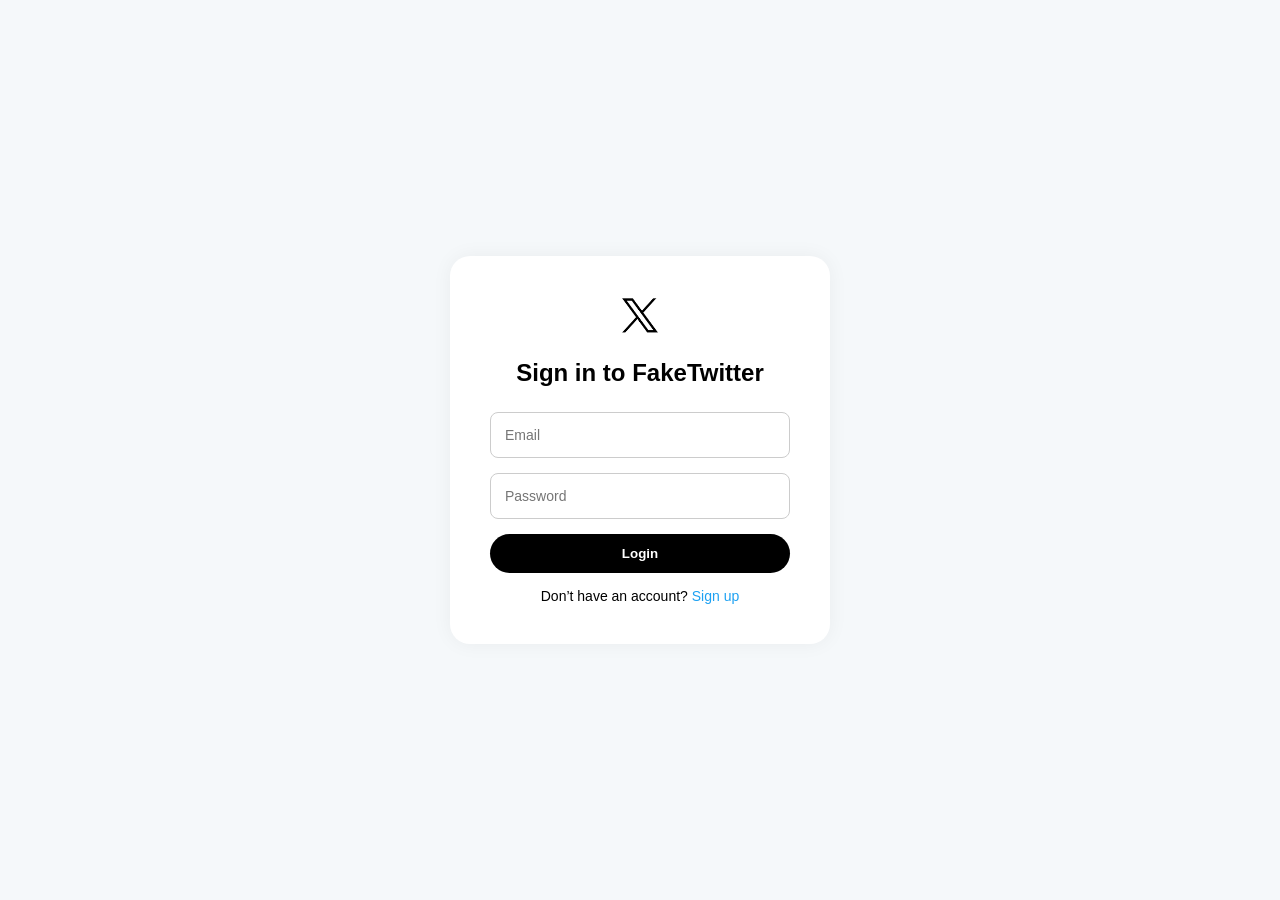
<file: Revamped Twitter Clone/index.html>
<!DOCTYPE html>
<html lang="en">
<head>
    <meta charset="UTF-8">
    <title>FakeTwitter</title>
    <meta name="viewport" content="width=device-width, initial-scale=1.0">
    <link href="https://fonts.googleapis.com/icon?family=Material+Symbols+Outlined" rel="stylesheet">
    <link rel="stylesheet" href="style.css">
</head>
<body>
    <script>
if (!localStorage.getItem("loggedIn")) {
    window.location.href = "login.html";
}
</script>

<div class="container">

    <!-- LEFT SIDEBAR -->
    <aside class="sidebar">
        <div class="logo">
            <img src="Pictures/Logo.png">
        </div>


        <nav>
            <ul>
                <li>
                    <span class="material-symbols-outlined">Home</span>
                    <span>Home</span>
                </li>
                <li> 
                    <span class="material-symbols-outlined">Search</span>
                    <span>Explore</span>
                </li>
                <li>
                    <span class="material-symbols-outlined">Notifications</span>
                    <span>Notifications</span>
                </li>
                <li> 
                    <span class="material-symbols-outlined">Person_add</span>
                    <span>Follow</span>
                </li>
                <li>
                    <span class="material-symbols-outlined">Message</span>
                    <span>Chat</span>
                </li>
                <li>
                    <img src="Pictures/Grok.png">
                    <span>Grok</span>
                </li>
                <li> 
                    <span class="material-symbols-outlined">Person</span>
                    <span>Profile</span>
                </li>
                <li>
                    <span class="material-symbols-outlined">Pending</span>
                    <span>More</span>
                </li>
            </ul>
        </nav>

        <button class="post-btn">Post</button>
        <button id="logoutBtn">Logout</button>
        
        <div class="my-account-section">
            <div class="my-account-profilepicture">
                <img src="Pictures/Account.png">
            </div>
            <div class="my-account-details">
                <span class="my-account-name">Phiwakonke</span>
                <span class="my-account-username">@phiwakonkem</span>
            </div>    
            <div class="my-account-options">
                <div class="material-symbols-outlined">More_horiz</div>
            </div>
        </div>
    </aside>


    <!-- MAIN FEED -->
    <main class="feed">

        <!-- FOR YOU & FOLLOWING -->
        <div class="for-you-following-section">
            <span class="fyp">For You</span>
            <span class="following">Following</span>
        </div>
        <!-- Tweet Box -->
        <div class="tweet-box">
            <span>
                <img src="Pictures/Account.png">
                <textarea id="tweetInput" placeholder="What’s happening?"></textarea>
            </span>
            <div class="tweet-box-footer">
                <div class="tweet-box-icons">
                    <div class="material-symbols-outlined">Image</div>
                    <div class="material-symbols-outlined">Gif_box</div>
                    <div class="material-symbols-outlined">List</div>
                    <div class="material-symbols-outlined">Sentiment_satisfied</div>
                    <div class="material-symbols-outlined">Calendar_clock</div>
                    <div class="material-symbols-outlined">Location_on</div>
                </div>
                <button id="postTweet">Post</button>
                
            </div>   
        </div>

        <!-- Timeline -->
        <div id="timeline">
            <div class="posts">
                <div class="post-details">
                    <div class="post-profilepicture">
                        <img src="Pictures/FCBarca.jpg">
                    </div>
                    <div class="post-account-details">
                        <span class="post-account-name">FC Barcelona</span>
                        <span class="post-account-username">@FCBarcelona</span>
                        <span class="post-time">· Feb 3</span>
                        <div class="post-caption">
                            <span>✨MATCHDAY✨</span>
                        </div>
                    </div>
                </div>    
                <div class="post-thumbnail">
                    <img src="Pictures/Thumbnail.jpg">
                </div>
                <div class="post-footer">
                        <div class="post-action">
                            <span class="material-symbols-outlined">chat_bubble</span>
                            <span>107</span>
                        </div>
                        <div class="post-action">
                            <span class="material-symbols-outlined">repeat</span>
                            <span>755</span>
                        </div>
                        <div class="post-action">
                            <span class="material-symbols-outlined">favorite</span>
                            <span>11K</span>
                        </div>
                        <div class="post-action">
                            <span class="material-symbols-outlined">leaderboard</span>
                            <span>94K</span>
                        </div>
                        <div class="post-action">
                            <span class="material-symbols-outlined">bookmark</span>
                        </div>
                        <div class="post-action">
                            <span class="material-symbols-outlined">share</span>
                        </div>
                    </div>
                </div>    
            </div>
            <div class="posts">
                <div class="post-details">
                    <div class="post-profilepicture">
                        <img src="Pictures/ALHILAL.png">
                    </div>
                    <div class="post-account-details">
                        <span class="post-account-name">AlHilal Saudi Club</span>
                        <span class="post-account-username">@Alhilal_EN</span>
                        <span class="post-time">· Feb 2</span>
                        <div class="post-caption">
                            <span>French star Karim Benzema joins Al-Hilal</span>
                        </div>
                    </div>
                </div>    
                <div class="post-thumbnail">
                    <img src="Pictures/Thumbnail2.jpg">
                </div>
                <div class="post-footer">
                        <div class="post-action">
                            <span class="material-symbols-outlined">chat_bubble</span>
                            <span>108</span>
                        </div>
                        <div class="post-action">
                            <span class="material-symbols-outlined">repeat</span>
                            <span>1.9K</span>
                        </div>
                        <div class="post-action">
                            <span class="material-symbols-outlined">favorite</span>
                            <span>7.5K</span>
                        </div>
                        <div class="post-action">
                            <span class="material-symbols-outlined">leaderboard</span>
                            <span>151K</span>
                        </div>
                        <div class="post-action">
                            <span class="material-symbols-outlined">bookmark</span>
                        </div>
                        <div class="post-action">
                            <span class="material-symbols-outlined">share</span>
                        </div>
                    </div>
                </div>    
            </div>

        </div>

    </main>


    <!-- RIGHT SIDEBAR -->
    <aside class="right-sidebar">
        <div class="right-sidebar-top">
            <input type="text" placeholder="Search" id="searchInput">
        </div>
        <div class="subscription-section">
            <div class="subscription-title">
                <h2>Subscrbe to Premium</h2>
            </div>
            <div class="subscription-description">
                <p>Subscribe to unlock features and if eligible, receive a share of revenue.</p>
            </div>
            <div class="subscription-button">
                <button id="subscribeBtn">Subscribe</button>
            </div>
        </div>
        <div class="Todays-News">
            <div class="todays-news-title">
                <h2>Today's News</h2>
            </div>
            <div class="todays-news-info">
                <div class="todays-news-caption">
                    <span>Dashcam Captures Fatal Attack on Pretoria E-Hailing Driver</span>
                </div>
                <div class="todays-news-account-details">
                    <div class="todays-news-profilepicture">
                        <img src="Pictures/NCA.png">
                    </div>
                    <div class="todays-news-timestamp">
                        <span>6 hours ago</span>
                    </div>
                    <div class="todays-news-category">
                        <span>·News</span>
                    </div>
                    <div class="todays-news-algorithm">
                        <span>·66.9K posts</span>
                    </div>
                </div>
            </div>
            <div class="todays-news-info">
                <div class="todays-news-caption">
                    <span>Lewis Hamilton, Kim Kardashian attend Super Bowl Together</span>
                </div>
                <div class="todays-news-account-details">
                    <div class="todays-news-profilepicture">
                        <img src="Pictures/TMZ.png">
                    </div>
                    <div class="todays-news-timestamp">
                        <span>2 hours ago</span>
                    </div>
                    <div class="todays-news-category">
                        <span>·Entertainmnet</span>
                    </div>
                    <div class="todays-news-algorithm">
                        <span>·109K posts</span>
                    </div>
                </div>
                <div class="todays-news-showmore">
                    <span>Show more</span>
                </div> 
            </div>
        </div>
        <div class="trending-section">
            <div class="trending-section-title">
                <h2>What's happening</h2>
            </div>
            <div class="trending-section-description">
                <div class="trending-topics">
                    <div class="topic-info">
                        <span class="topic-location">Trending In South Africa</span>
                        <span class="topic">Zaio</span>
                    </div>
                    <div class="topic-info">
                        <span class="topic-location">Trending In South Africa</span>
                        <span class="topic">BafanaBafana</span>
                    </div>
                    <div class="topic-info">
                        <span class="topic-location">Trending In South Africa</span>
                        <span class="topic">WebDev</span>
                    </div>
                    <div class="topic-info">
                        <span class="topic-location">Trending In South Africa</span>
                        <span class="topic">JavaScript</span>    
                    </div>
                </div>    
            </div>
            <div class="trending-section-showmore">
                <span>Show more</span>
            </div>    
        </div>
        <div class="suggested-accounts-section">
            <div class="suggested-accounts-title">
                <h2>Who to follow</h2>
            </div>
            <div class="suggested-accounts-info">
                <div class="suggested-accounts-profilepicture">
                    <img src="Pictures/NYT.png">
                </div>
                <div class="suggested-accounts-details">
                    <span class="suggested-accounts-name">The New York Times</span>
                    <span class="suggested-accounts-username">@nytimes</span>
                </div>
                <div class="suggested-accounts-followbutton">
                    <button id="followBtn">Follow</button>
                </div>        
            </div>
            <div class="suggested-accounts-info">
                <div class="suggested-accounts-profilepicture">
                    <img src="Pictures/BBC.png">
                </div>
                <div class="suggested-accounts-details">
                    <span class="suggested-accounts-name">The BBC News</span>
                    <span class="suggested-accounts-username">@BBC</span>
                </div>
                <div class="suggested-accounts-followbutton">
                    <button id="followBtn">Follow</button>
                </div>        
            </div>
            <div class="suggested-accounts-info">
                <div class="suggested-accounts-profilepicture">
                    <img src="Pictures/CNN.png">
                </div>
                <div class="suggested-accounts-details">
                    <span class="suggested-accounts-name">The CNN News</span>
                    <span class="suggested-accounts-username">@CNN</span>
                </div>
                <div class="suggested-accounts-followbutton">
                    <button id="followBtn">Follow</button>
                </div>        
            </div>
        </div>
        <button id="darkModeToggle">Toggle For Mode</button>
    </aside>

</div>

<script src="app.js"></script>
</body>
</html>
</file>
<file: Revamped Twitter Clone/style.css>
* {
    margin: 0;
    padding: 0;
    box-sizing: border-box;
    font-family: Arial, Helvetica, sans-serif;
}

body {
    background-color: white;
}

.container {
    display: flex;
    max-width: 1300px;
    margin: auto;
}

/* LEFT SIDEBAR */
.sidebar {
    width: 25%;
    padding: 0px 30px;
    position: fixed;
    top: 0;
    left: 0;
    height: 100vh;
    overflow-y: auto;
}

.logo img {
    width: 40px;
    padding: 10px 0px;
    cursor: pointer;
}

nav ul {
    list-style: none;
}

nav ul li {
    display: flex;
    align-items: center;
    gap: 15px;
    padding: 12px 0;
    cursor: pointer;
}

nav ul li .material-symbols-outlined {
    font-size: 48px;
}

nav ul li span {
    font-size: 18px;
}
nav ul li:hover {
    background-color: #f0f0f0;
    border-radius: 25px;
    padding-left: 10px;
    transition: 0.2s ease;
}
.dark nav ul li:hover {
    background-color: #22303c;
}

li img {
    width: 40px;
    padding: 10px 0px;
}
.post-btn {
    margin: 20px 0px;
    padding: 10px;
    width: 100%;
    height: 50px;
    background-color: black;
    border: none;
    color: white;
    border-radius: 22px;
    cursor: pointer;
}
#darkModeToggle {
    margin: 20px 0px;
    padding: 10px;
    width: 150px;
    height: 50px;
    background-color: black;
    border: none;
    color: white;
    border-radius: 22px;
    justify-content: center;
    cursor: pointer;
}
#logoutBtn {
    margin: 20px 0px;
    padding: 10px;
    width: 100px;
    height: 50px;
    background-color: black;
    border: none;
    color: white;
    border-radius: 22px;
    cursor: pointer;
}
.my-account-section {
    padding: 15px 0px;
    display: flex;
    align-items: center;
    justify-content: space-between;
}
.my-account-profilepicture img {
    align-items: center;
    width: 40px;
    border-radius: 22px;
}
.my-account-details {
    align-items: center;
    display: grid;
    margin: 20px;
}
.my-account-name {
    font-weight: 600;
}

/* FEED */
.feed {
    width: 50%;
    margin-left: 24%;
    border-left: 1px solid #ddd;
    border-right: 1px solid #ddd;
}
.for-you-following-section {
    display: flex;
    justify-content: space-around;
    align-items: center;
    height: 50px;
    border-bottom: 1px solid #ddd;
    font-weight: 600;
    cursor: pointer;
    position: sticky;
    top: 0;
    background-color: white;
    z-index: 10;
}
.dark .for-you-following-section {
    background-color: #15202b;
}

.tweet-box {
    padding: 0px 20px;
    gap: 10px;
    border-bottom: 1px solid #ddd;
    display: flex;
    flex-direction: column;
}
.tweet-box span {
    align-items: center;
    display: flex;
    margin-bottom: 10px;
}
.tweet-box img {
    width: 40px;
    border-radius: 22px;
}
#tweetInput {
    font-size: 1.3rem;
}
.tweet-box-footer {
    display: flex;
    align-items: center;
    justify-content: space-between;
    margin: 15px 0px;
}

textarea {
    resize: none;
    outline: none;
    border: none;
    width: 100%;
    padding: 25px;
    height: 70px;
}
.tweet-box-footer .material-symbols-outlined {
    font-size: 1.3rem;
}

.tweet-box-icons {
    display: flex;
    gap: 45px;
    color: #1da1f2;
}
.tweet-box-icons .material-symbols-outlined:hover {
    background-color: #e8f5fe;
    border-radius: 50%;
    padding: 5px;
}
.dark .tweet-box-icons .material-symbols-outlined:hover {
    background-color: #22303c;
}

.tweet-box-footer #postTweet {
    padding: 8px 18px;
    background-color: black;
    border: none;
    color: white;
    border-radius: 20px;
    cursor: pointer;
    font-weight: bold;
}

.tweet {
    padding: 20px;
    border-bottom: 1px solid #ddd;
}
#timeline {
    margin: 12px;
}
.posts {
    border-bottom: 1px solid #ddd;
}
.post-details {
    display: flex;
}
.post-profilepicture img {
    width: 40px;
    height: 40px;
    border-radius: 22px;
    margin: 0px 10px;
}
.post-account-details {
    margin: 0px 15px;
}
.post-thumbnail {
    display: flex;
    padding: 0px 10px;
}
.post-thumbnail img {
    width: 100%;
    border-radius: 20px;
    margin-top: 10px;
}
.posts:hover {
    background-color: #f7f9f9;
    transition: 0.2s ease;
}
.dark .posts:hover {
    background-color: #1e2732;
}


.post-footer {
    display: flex;
    justify-content: space-between;
    align-items: center;
    margin: 15px 20px;
    color: #536471;
    font-size: 14px;
}

.post-action {
    display: flex;
    align-items: center;
    gap: 6px;
    cursor: pointer;
}

.post-action .material-symbols-outlined {
    font-size: 20px;
    padding: 6px;
    border-radius: 50%;
    transition: 0.2s ease;
}
.post-action:hover {
    color: #1da1f2;
}

.post-action:hover .material-symbols-outlined {
    background-color: rgba(29, 161, 242, 0.1);
}
.post-action:hover {
    color: #1da1f2;
}

.post-action:hover .material-symbols-outlined {
    background-color: rgba(29, 161, 242, 0.1);
}

/* RIGHT SIDEBAR */
.right-sidebar {
    position: absolute;
    width: 25%;
    padding: 10px 20px;
    height: 100vh;
    top: 0;
    right: calc((100% - 1300px) / 2);
}
.right-sidebar-top {
    position: sticky;
    top: 0;
    width: 320px;
    background-color: white;
    padding: 10px 20px;
    z-index: 20;
}
.dark .right-sidebar-top {
    background-color: #15202b;
}
#searchInput {
    width: 100%;
    padding: 12px 20px;
    border-radius: 30px;
    border: none;
    background-color: #eff3f4;
    outline: none;
    font-size: 15px;
    transition: 0.2s ease;
}

#searchInput:focus {
    background-color: white;
    border: 1px solid #1da1f2;
}
.dark #searchInput {
    background-color: #22303c;
    color: white;
}

.dark #searchInput:focus {
    background-color: #15202b;
    border: 1px solid #1da1f2;
}

.right-sidebar ul {
    list-style: none;
}

.right-sidebar li {
    padding: 10px 0;
}
.subscription-section {
    padding: 10px 20px;
    border-radius: 20px;
    width: 320px;
    height: 150px;
    border: 1px solid #ddd;
}
.subscription-title h2 {
    font-weight: 600;
    margin-bottom: 10px;
} 
.subscription-description p {
    color: #536471;
    margin-bottom: 10px;
}
#subscribeBtn {
    width: 110px;
    height: 35px;
    border-radius: 22px;
    border: none;
    outline: none;
    background-color: #1da1f2;
    color: white;
}
.trending-section {
    padding: 10px 20px;
    border-radius: 20px;
    width: 320px;
    height: 270px;
    margin-top: 10px;
    border: 1px solid #ddd;
}
.trending-section-title h2 {
    font-weight: 600;
    margin-bottom: 10px;
}
.topic-info {
    margin-bottom: 10px;
}
.topic-info span {
    display: flex;
}
.topic-location {
    font-size: 12px;
}
.topic {
    font-weight: 600;
}
.trending-section-showmore {
    font-size: 15px;
    color: #1da1f2;
}
.Todays-News {
    padding: 10px 20px;
    border-radius: 20px;
    width: 320px;
    height: 280px;
    margin-top: 10px;
    border: 1px solid #ddd;
}
.todays-news-title h2 {
    font-weight: 600;
    margin-bottom: 10px;
}
.todays-news-info {
    margin-bottom: 10px;
}
.todays-news-caption {
    margin-bottom: 10px;
}
.todays-news-account-details {
    display: flex;
    align-items: center;
    margin-bottom: 10px;
}
.todays-news-account-details span {
    font-size: 13px;
    color: #536471;
    gap: 5px;
}
.todays-news-profilepicture img {
    width: 40px;
    height: 40px;
    border-radius: 22px;
    margin-right: 10px;
}
.todays-news-showmore {
    font-size: 15px;
    color: #1da1f2;
}
.suggested-accounts-section {
    padding: 10px 20px;
    border-radius: 20px;
    width: 320px;
    height: 350px;
    margin-top: 10px;
    border: 1px solid #ddd;
}
.suggested-accounts-title h2 {
    font-weight: 600;
    margin-bottom: 10px;
}
.suggested-accounts-info {
    display: flex;
    align-items: center;
    gap: 10px;
    margin-bottom: 10px;
}
.suggested-accounts-profilepicture img {
    width: 40px;
    height: 40px;
    border-radius: 22px;
}
.suggested-accounts-name {
    font-weight: 600;
}
.suggested-accounts-username {
    font-size: 13px;
    color: #536471;
}
#followBtn {
    margin: 20px 0px;
    padding: 10px;
    width: 70px;
    height: 50px;
    background-color: black;
    border: none;
    color: white;
    border-radius: 22px;
    cursor: pointer;
}
/* RESPONSIVE */
@media(max-width: 1024px) {
    .sidebar {
        display: none;
    }

    .right-sidebar {
        display: none;
    }

    .feed {
        width: 75%;
        margin-left: 25%;
    }
}
@media(max-width: 600px) {

    .sidebar {
        display: none;
    }

    .feed {
        width: 100%;
        margin-left: 0;
    }
}
.dark {
    background-color: #15202b;
    color: white;
}

.dark .feed {
    border-color: #38444d;
}

.dark textarea {
    background-color: #22303c;
    color: white;
}
</file>
<file: Revamped Twitter Clone/login.css>
* {
    margin: 0;
    padding: 0;
    box-sizing: border-box;
    font-family: Arial, Helvetica, sans-serif;
}

body {
    height: 100vh;
    background-color: #f5f8fa;
    display: flex;
    justify-content: center;
    align-items: center;
}

.login-container {
    width: 100%;
    display: flex;
    justify-content: center;
    align-items: center;
}

.login-card {
    background-color: white;
    width: 380px;
    padding: 40px;
    border-radius: 20px;
    box-shadow: 0px 0px 20px rgba(0,0,0,0.05);
    text-align: center;
}

.login-logo {
    width: 40px;
    margin-bottom: 20px;
}

.login-card h2 {
    margin-bottom: 25px;
}

.login-card form {
    display: flex;
    flex-direction: column;
    gap: 15px;
}

.login-card input {
    padding: 14px;
    border-radius: 8px;
    border: 1px solid #ccc;
    outline: none;
    font-size: 14px;
}

.login-card input:focus {
    border: 1px solid #1da1f2;
}

.login-card button {
    padding: 12px;
    border-radius: 30px;
    border: none;
    background-color: black;
    color: white;
    font-weight: bold;
    cursor: pointer;
    transition: 0.2s ease;
}

.login-card button:hover {
    opacity: 0.85;
}

.signup-text {
    margin-top: 15px;
    font-size: 14px;
}

.signup-text a {
    color: #1da1f2;
    text-decoration: none;
}
</file>
